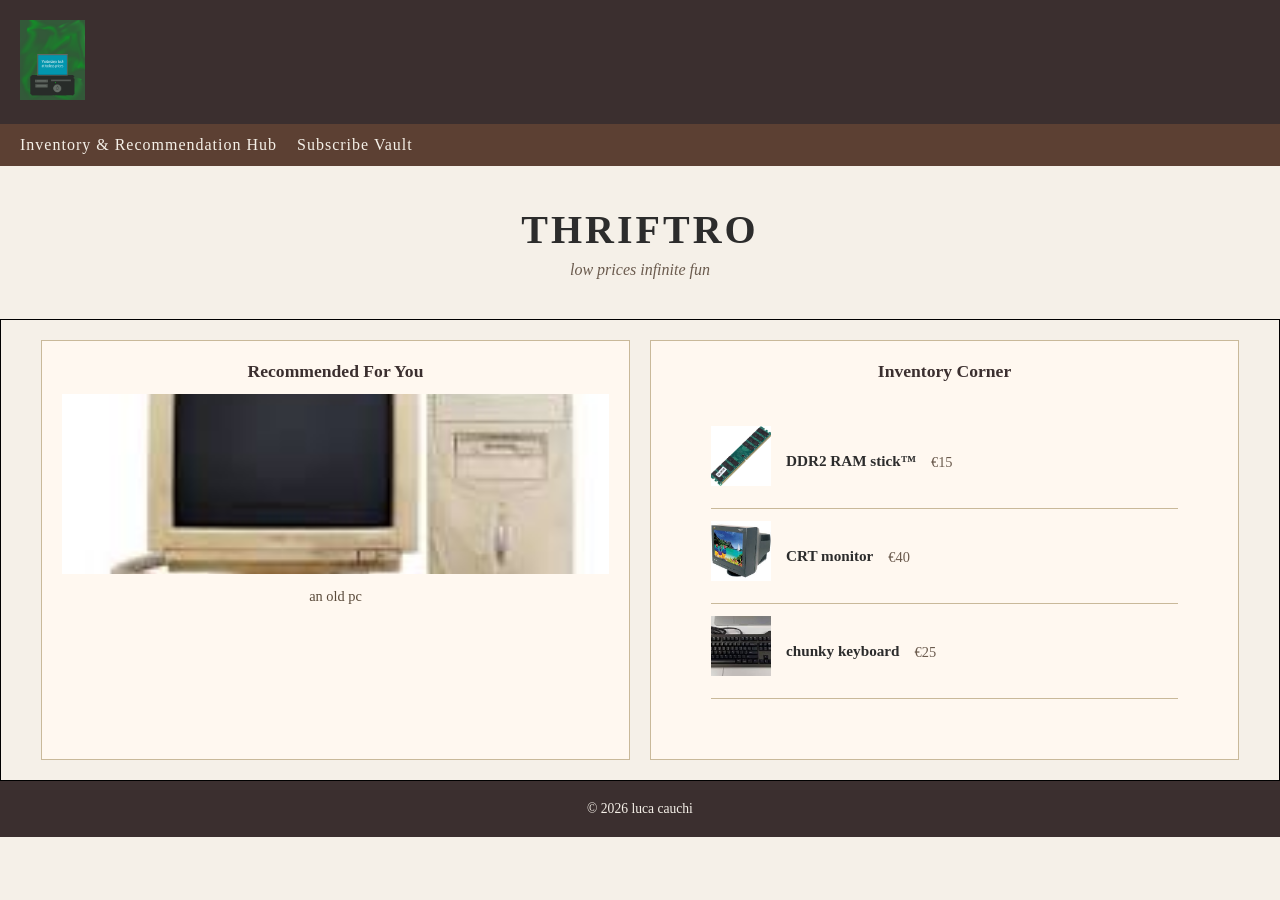
<file: docs/index.html>
<!DOCTYPE html>
<html lang="en">
<head>
   <link rel="stylesheet" href="style.css">
      <meta charset="UTF-8">
   <meta name="viewport" content="width=device-width, initial-scale=1.0">
      <title>My Website</title>
</head>
<body>

      <header>
   <img src="images/website logo.png" alt="logo">
      </header>

<nav>
      <a href="index.html">Inventory & Recommendation Hub</a>
   <a href="subscriptionvault.html">Subscribe Vault</a>
</nav>

   <main>

<section id="top">
      <h1>thriftro</h1>
   <p>low prices infinite fun</p>
</section>

      <section>
         <div class="grid">

   <div class="card">
            <h2>recommended for you</h2>
      <img src="images/computer.jpeg" alt="photo">
            <p>an old pc</p>
   </div>

         <div class="card">
   <h2>inventory corner</h2>
            <dl>
      <div class="dl-item">
               <img src="images/ddr2ram.jpg" alt="ddr2 ram stick">
         <dt>DDR2 RAM stick&trade;</dt>
               <dd>&euro;15</dd>
      </div>
            <div class="dl-item">
   <img src="images/crt.jpeg" alt="crt monitor">
            <dt>CRT monitor</dt>
   <dd>&euro;40</dd>
            </div>
      <div class="dl-item">
               <img src="images/keyboard.jpeg" alt="mechanical keyboard">
         <dt>chunky keyboard</dt>
               <dd>&euro;25</dd>
      </div>
            </dl>
         </div>

   </div>
      </section>

   </main>

<footer>
   <p>&copy; 2026 luca cauchi</p>
</footer>

</body>
</html>
</file>
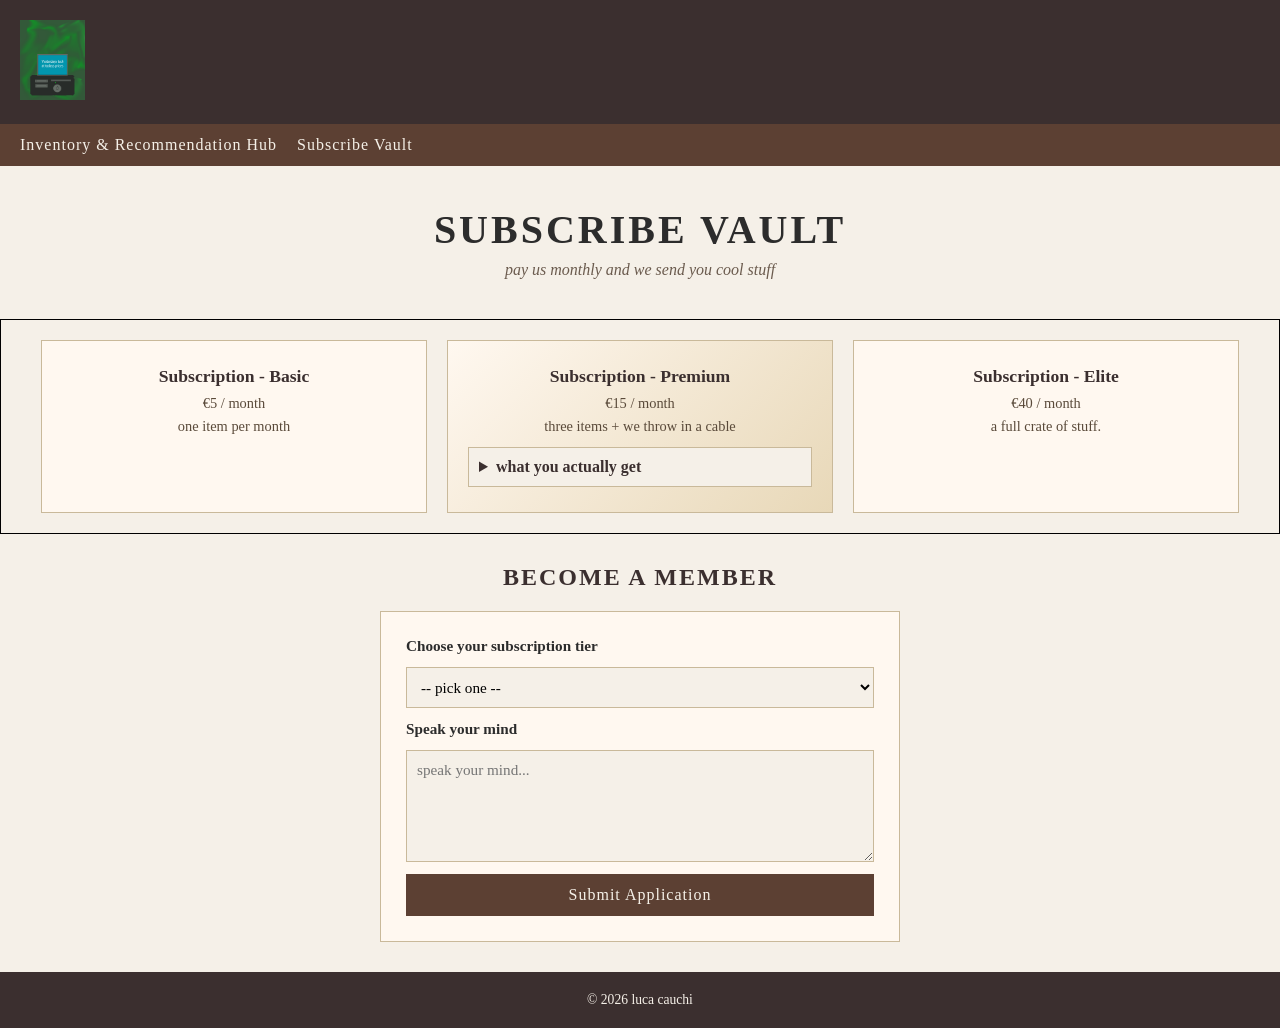
<file: docs/subscriptionvault.html>
<!DOCTYPE html>
<html lang="en">
<head>
   <link rel="stylesheet" href="style.css">
      <meta charset="UTF-8">
   <meta name="viewport" content="width=device-width, initial-scale=1.0">
      <title>Subscribe Vault</title>
</head>
<body>

      <header>
   <img src="images/website logo.png" alt="logo">
      </header>

<nav>
      <a href="index.html">Inventory & Recommendation Hub</a>
   <a href="page2.html">Subscribe Vault</a>
</nav>

   <main>

<section id="top">
      <h1>subscribe vault</h1>
   <p>pay us monthly and we send you cool stuff</p>
</section>

      <section>
         <div class="grid">

   <div class="card tier">
            <h2>Subscription - Basic</h2>
      <p>&euro;5 / month</p>
            <p>one item per month</p>
   </div>

         <div class="card tier tier-premium">
   <h2>Subscription - Premium</h2>
            <p>&euro;15 / month</p>
      <p>three items + we throw in a cable</p>
            <details>
   <summary>what you actually get</summary>
            <p>3 mystery hardware bits per month. could be ram, could be a dead psu. the mystery is the best part.</p>
      <p>also gets you early access to the inventory drop on fridays.</p>
            </details>
         </div>

      <div class="card tier">
            <h2>Subscription - Elite</h2>
   <p>&euro;40 / month</p>
            <p>a full crate of stuff.</p>
      </div>

         </div>
      </section>

<section>
      <div class="form-wrap">
   <h2>Become a Member</h2>

            <form action="mailto:join@foundit.com" method="get" enctype="text/plain">

   <label for="tier">Choose your subscription tier</label>
            <select id="tier" name="subject" required>
      <option value="">-- pick one --</option>
               <option value="Subscription - Basic">Subscription - Basic</option>
      <option value="Subscription - Premium">Subscription - Premium</option>
               <option value="Subscription - Elite">Subscription - Elite</option>
            </select>

   <label for="msg">Speak your mind</label>
         <textarea id="msg" name="body" rows="5" placeholder="speak your mind..." required></textarea>

            <input type="submit" value="Submit Application">

   </form>
      </div>
</section>

   </main>

<footer>
   <p>&copy; 2026 luca cauchi</p>
</footer>

</body>
</html>
</file>
<file: docs/style.css>
* {
margin:0;
    padding: 0;
box-sizing: border-box;
}

body {
        font-family: Georgia, serif;
background-color: #f5f0e8;
    color: #2c2c2c;
}

header {
    background-color: #3b2f2f;
padding: 20px;
    text-align: left;
}

header img {
    height: 80px;
width: auto;
}

nav {
background-color: #5c4033;
    padding: 12px 20px;
    display: flex;
gap: 20px;
}

nav a {
    color: #f5f0e8;
text-decoration: none;
    font-size: 1rem;
letter-spacing: 1px;
}

#top {
text-align: center;
    padding: 40px 20px;
}

#top h1 {
    font-size: 2.5rem;
text-transform: uppercase;
letter-spacing: 3px;
}

#top p {
margin-top: 8px;
    font-style: italic;
    color: #6b5b4e;
}

.grid {
    display: grid;
grid-template-columns: repeat(2, 1fr);
    gap: 20px;
padding: 20px 40px;
border: 1px solid black;
}

.grid:has(.tier) {
    grid-template-columns: repeat(3, 1fr);
}

.card {
background-color: #fff8f0;
    border: 1px solid #c9b99a;
    padding: 20px;
text-align: center;
}

.card h2 {
    font-size: 1.1rem;
margin-bottom: 12px;
    text-transform: capitalize;
color: #3b2f2f;
}

.card img {
    width: 100%;
height: 180px;
    object-fit: cover;
margin-bottom: 10px;
}

.card p {
font-size: 0.9rem;
    color: #5a4a3a;
}

dl {
    padding: 20px 40px 40px 40px;
}

.dl-item {
display: flex;
    align-items: center;
gap: 15px;
    padding: 12px 0;
border-bottom: 1px solid #c9b99a;
}

.dl-item img {
    width: 60px;
height: 60px;
    object-fit: cover;
}

.dl-item dt {
font-weight: bold;
    font-size: 0.95rem;
}

.dl-item dd {
    font-size: 0.9rem;
color: #6b5b4e;
    margin-top: 2px;
}

.tier {
    padding: 25px 20px;
}

.tier-premium {
background: linear-gradient(135deg, #fff8f0, #e8d8b8);
}

.tier h2 { margin-bottom: 8px; }
.tier p { margin: 6px 0; }

details {
    margin-top: 12px;
text-align: left;
    background-color: #f5f0e8;
padding: 10px;
    border: 1px solid #c9b99a;
}

details summary {
cursor: pointer;
    font-weight: bold;
color: #3b2f2f;
}

details p {
    margin-top: 8px;
font-size: 0.85rem;
}

.form-wrap {
    padding: 30px 40px;
max-width: 600px;
    margin: 0 auto;
}

.form-wrap h2 {
text-align: center;
    margin-bottom: 20px;
text-transform: uppercase;
    letter-spacing: 2px;
color: #3b2f2f;
}

form {
    display: flex;
flex-direction: column;
    gap: 12px;
background-color: #fff8f0;
    border: 1px solid #c9b99a;
padding: 25px;
}

form label {
font-weight: bold;
    font-size: 0.95rem;
}

form select, form textarea {
    padding: 10px;
border: 1px solid #c9b99a;
    background-color: #f5f0e8;
font-family: Georgia, serif;
    font-size: 0.95rem;
}

form textarea { resize: vertical; }

form input[type="submit"] {
    background-color: #5c4033;
color: #f5f0e8;
    border: none;
padding: 12px;
    font-family: Georgia, serif;
font-size: 1rem;
    letter-spacing: 1px;
cursor: pointer;
}

form input[type="submit"]:hover {
background-color: #3b2f2f;
}

footer {
    background-color: #3b2f2f;
color: #f5f0e8;
    text-align: center;
padding: 20px;
    font-size: 0.85rem;
}
</file>
